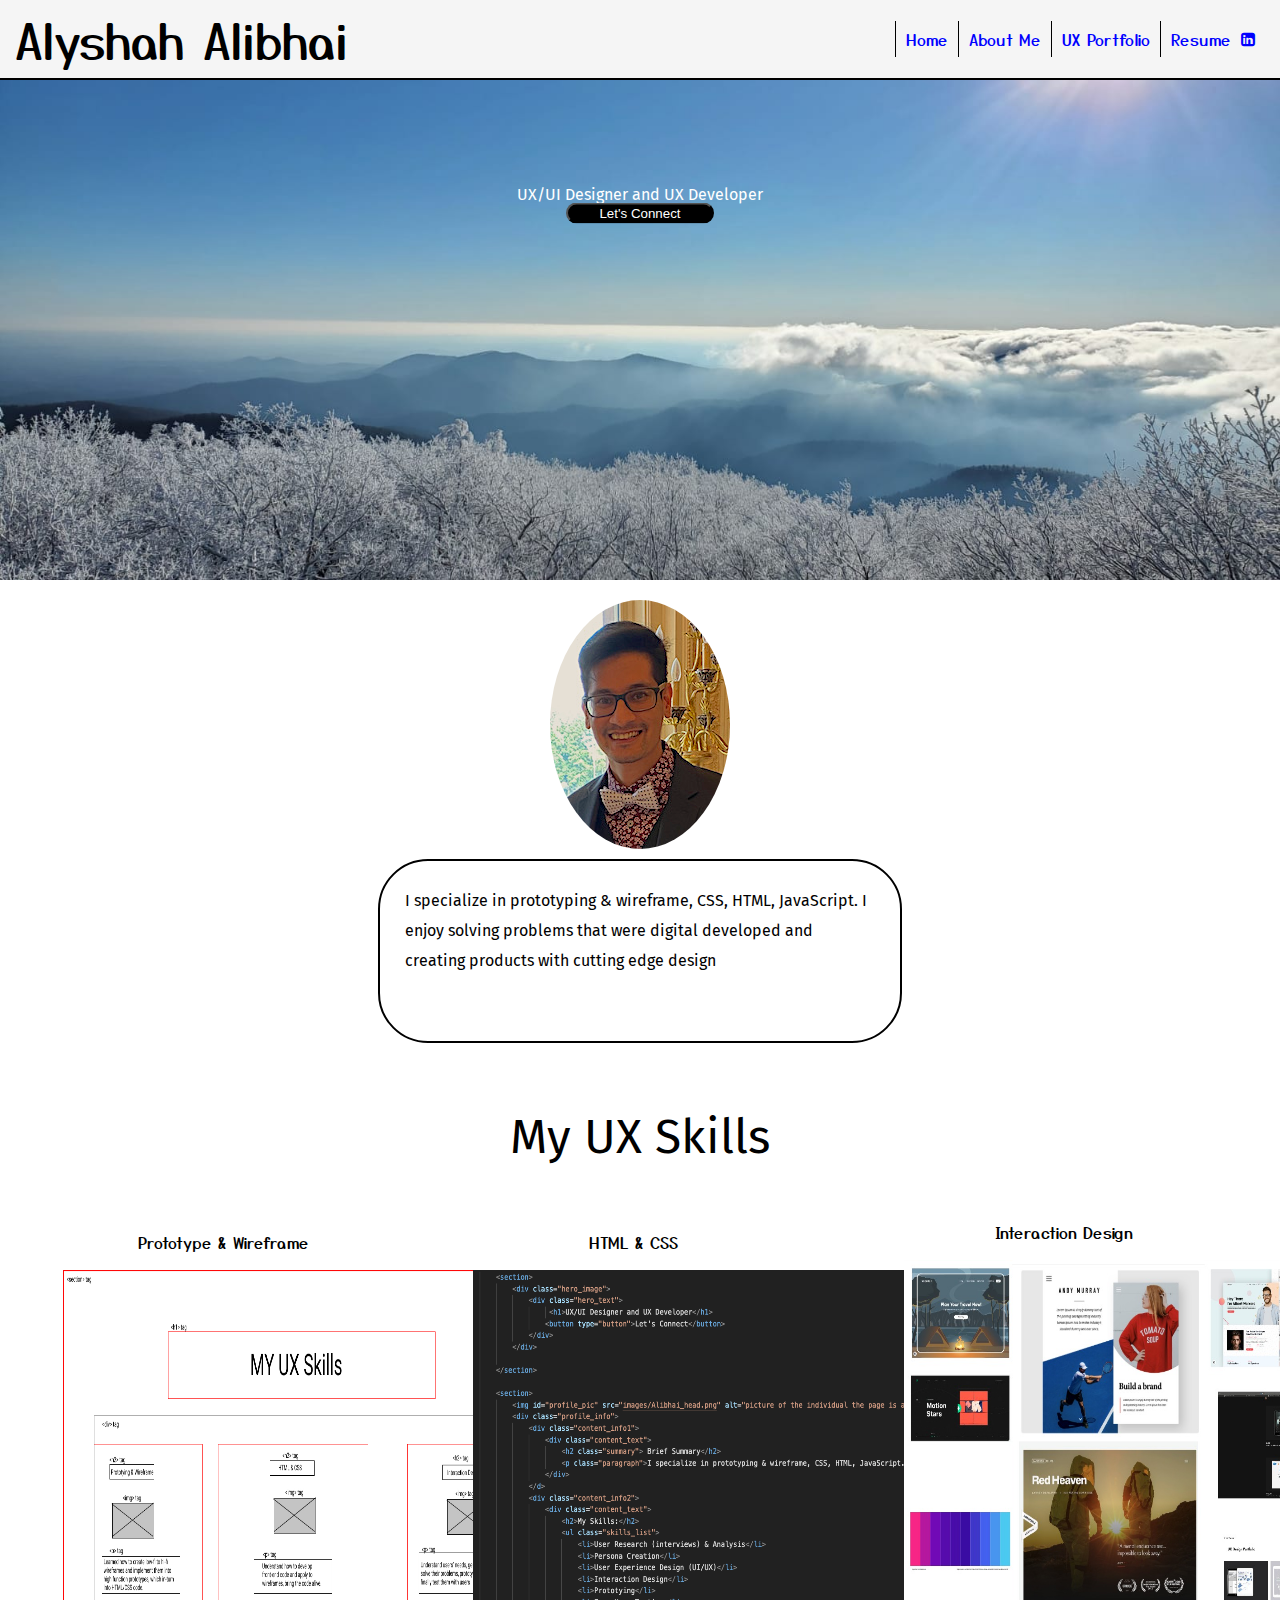
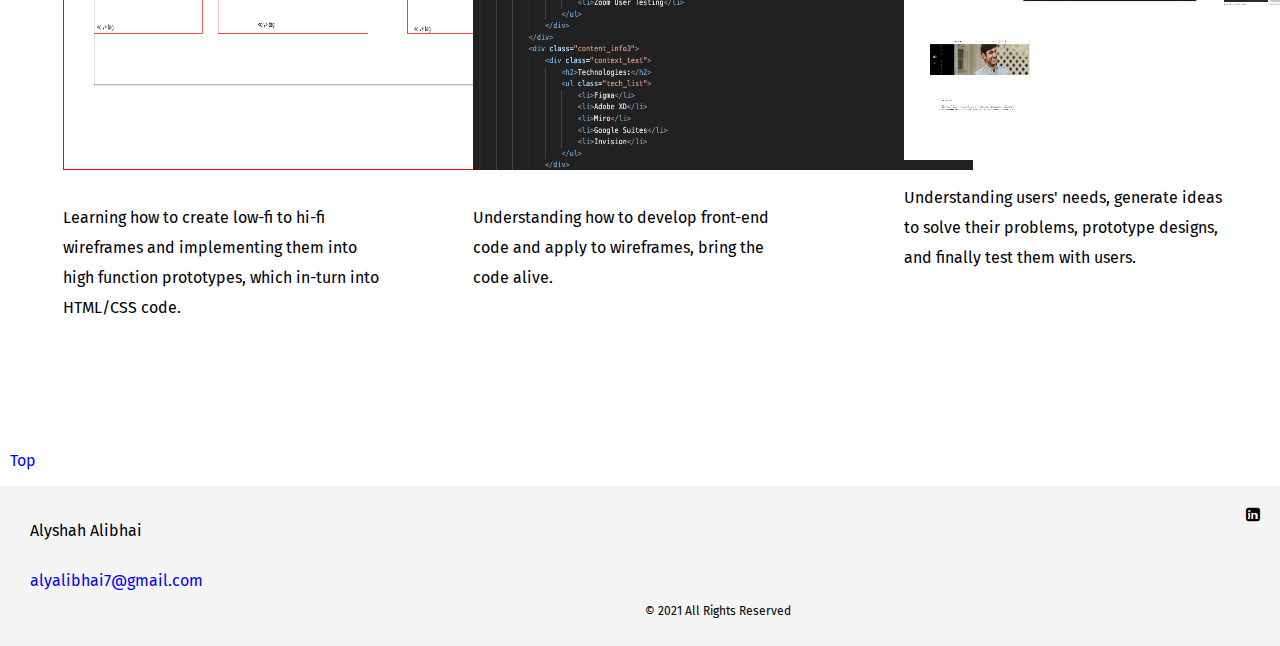
<file: index.html>
<!DOCTYPE html>
<html lang="en">
<head>
    <meta charset="UTF-8">
    <meta name="viewport" content="width=device-width, initial-scale=1.0">
    <title>Alyshah Alibhai UX Portfolio</title>
    <link rel="stylesheet" type="text/css" href="css/reset.css">
    <link rel="preconnect" href="https://fonts.gstatic.com">
    <link href="https://fonts.googleapis.com/css2?family=Yusei+Magic&display=swap" rel="stylesheet">
    <link rel="preconnect" href="https://fonts.gstatic.com">
    <link href="https://fonts.googleapis.com/css2?family=Fira+Sans&display=swap" rel="stylesheet">
    <link rel="stylesheet" href="https://cdnjs.cloudflare.com/ajax/libs/font-awesome/4.7.0/css/font-awesome.min.css">
    <link rel="stylesheet" type="text/css" href="css/style.css">
    <script src="https://ajax.googleapis.com/ajax/libs/jquery/3.5.1/jquery.min.js"></script>

</head>
<body>

<a name="#top"></a>
    <!-- nav bar for HW17-->
    <nav class="nav">
        <div class="nav_item1">Alyshah Alibhai</div>
        <div class="nav_item">
            <a href="#">Home</a>
        </div>
        <div class="nav_item">
            <a href="#about" >About Me</a>
        </div>
        <div class="nav_item">
           <!-- <a href="../UX_UI_HW_19/portfolio/mywork.html"> UX Portfolio</a> -->
            <a href="https://aalibhai1.github.io/UX_UI_HW_20/">UX Portfolio</a>
        </div>
        <div class="nav_item">
            <a href="../UX_UI_HW_19/resume/resume.html">Resume</a>
        </div>
        <a href="https://www.linkedin.com/in/alyshah-alibhai-istqb-ctfl-06859134/">
            <i class="fa fa-linkedin-square"></i>
            </a>
        </nav>

<!-- hero image-->
        <section>
            <div class="hero_image">
                <div class="hero_text">
                     <h1>UX/UI Designer and UX Developer</h1>
                    <button type="button">Let's Connect</button>
                </div>
            </div>
    
        </section>

<!-- profile picture with summary-->   
   
        <section>
            <img id="profile_pic" src="img/Alibhai_head.png" alt="picture of the individual the page is about"/>
            <div class="profile_info">
                <div class="content_info1">
                    <div class="content_text">
                       <!-- <h2 class="summary"> Brief Summary</h2> -->
                        <p class="paragraph">I specialize in prototyping & wireframe, CSS, HTML, JavaScript. I enjoy solving problems that were digital developed and creating products with cutting edge design</p>
                    </div>
                </div>
            </section>

<!-- My skills section-->
<section class="mySkill">
    <div id="about"></div>  <!--related to smooth scrolling-->
    <h1>My UX Skills</h1>
    <div class="flexContainer">
        <div class="flex_child1">
            <h2>Prototype & Wireframe</h2>
            <img id="my_skills" src="img/My Skills.jpg" alt="wireframe of my UX skills"/>
            <p>Learning how to create low-fi to hi-fi wireframes and implementing them into high function prototypes, which in-turn into HTML/CSS code.</p>
        </div>
        <div class="flex_child2">
            <h2>HTML & CSS</h2>
            <img id="code" src="img/Screen Shot 2021-01-28 at 2.50.42 PM.png" alt="showing an example of an code"/>
            <p>Understanding how to develop front-end code and apply to wireframes, bring the code alive.</p>
        </div>
        <div class="flex_child3">
           <h2>Interaction Design</h2>
           <img id="interaction_design"src="img/Moodboard-portfolio - New frame.jpg" alt="images that inspired to create work"/>
           <p>Understanding users' needs, generate ideas to solve their problems, prototype designs, and finally test them with users.</p>
        </div>
    </div>
</section>
<div id="about"></div>  

<p><a href="#top">Top</a></p>


<!--Footer section-->
            <footer>
                <div class="footer_name">
                <p>Alyshah Alibhai</p>
                <p><a href="mailto:alyalibhai7@gmail.com">alyalibhai7@gmail.com</a></p>
                </div>
        
                <p class="copyright">© 2021 All Rights Reserved</p>
                <i class="fa fa-linkedin-square"></i>
            </footer>
    
</body>
<script src="js/index.js"></script>
</html>
</file>
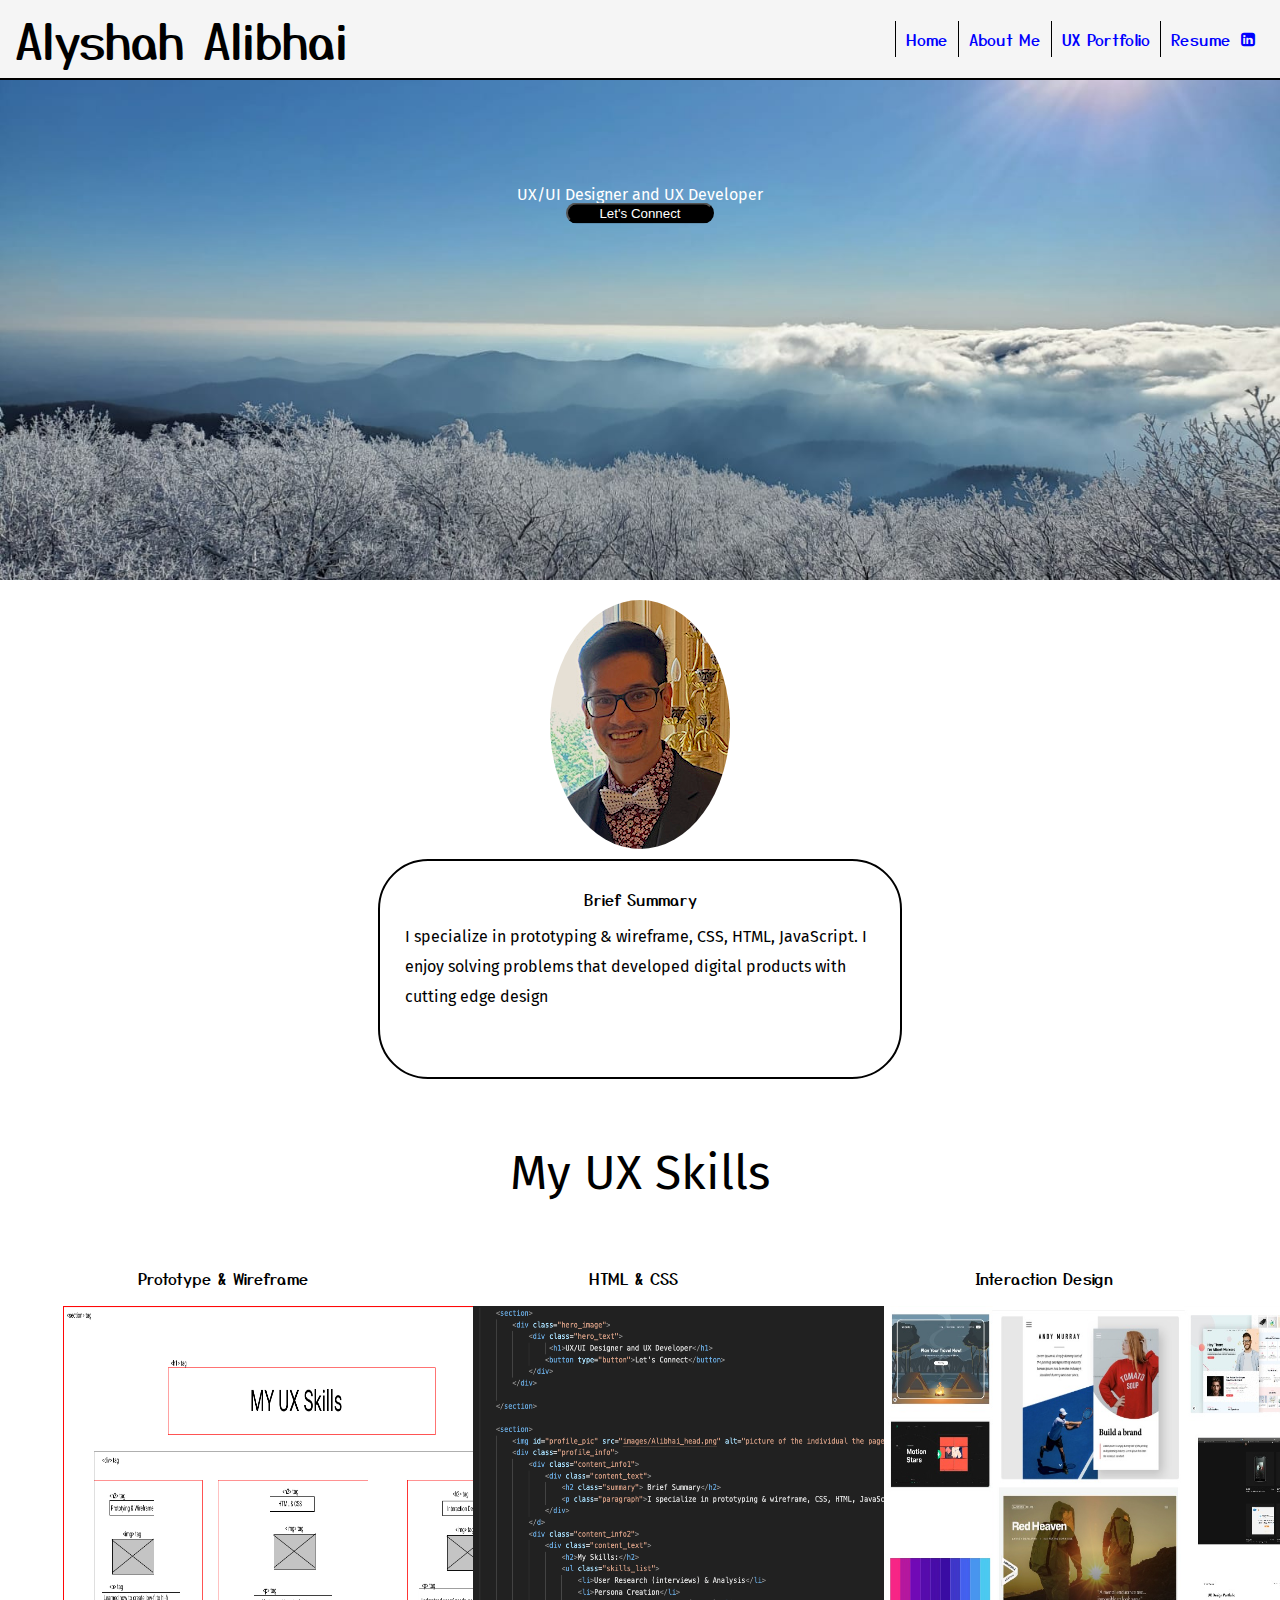
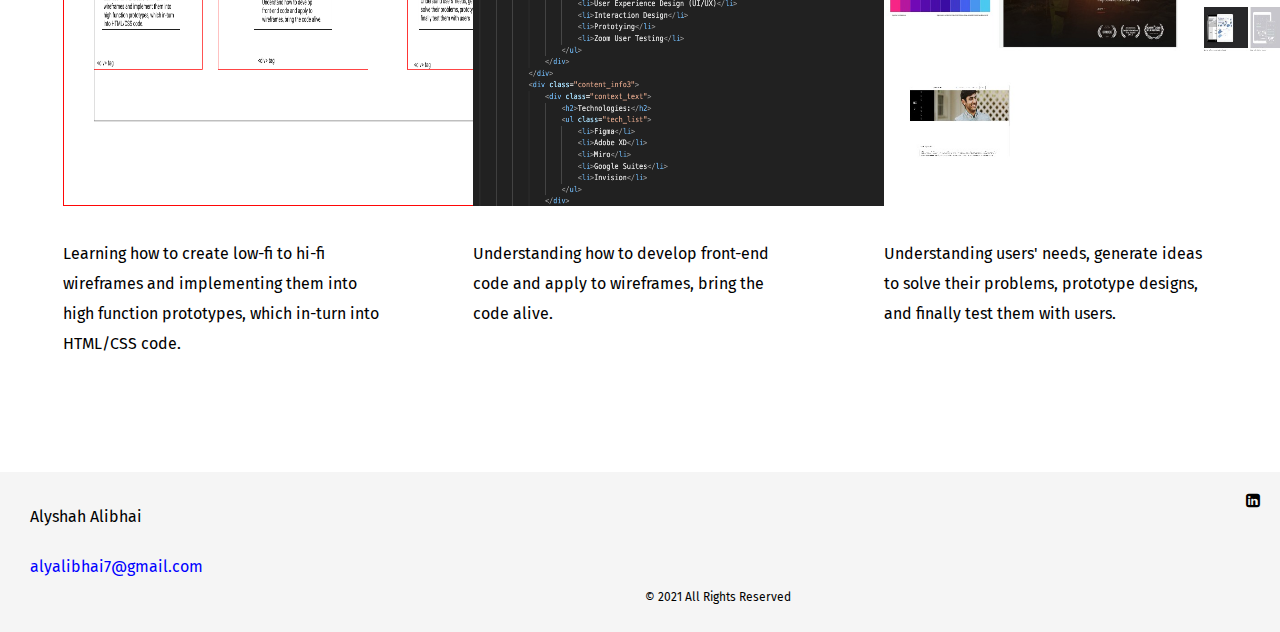
<file: home.html>
<!DOCTYPE html>
<html lang="en">
<head>
    <meta charset="UTF-8">
    <meta name="viewport" content="width=device-width, initial-scale=1.0">
    <title>Alyshah Alibhai UX Portfolio</title>
    <link rel="stylesheet" type="text/css" href="css/reset.css">
    <link rel="preconnect" href="https://fonts.gstatic.com">
    <link href="https://fonts.googleapis.com/css2?family=Yusei+Magic&display=swap" rel="stylesheet">
    <link rel="preconnect" href="https://fonts.gstatic.com">
    <link href="https://fonts.googleapis.com/css2?family=Fira+Sans&display=swap" rel="stylesheet">
    <link rel="stylesheet" href="https://cdnjs.cloudflare.com/ajax/libs/font-awesome/4.7.0/css/font-awesome.min.css">
    <link rel="stylesheet" type="text/css" href="css/style.css">
    <script src="https://ajax.googleapis.com/ajax/libs/jquery/3.5.1/jquery.min.js"></script>

</head>
<body>
    <!-- nav bar for HW17-->
    <nav class="nav">
        <div class="nav_item1">Alyshah Alibhai</div>
        <div class="nav_item">
            <a href="../UX_UI_HW_19/home.html">Home</a>
        </div>
        <div class="nav_item">About Me</div>
        <div class="nav_item">
            <a href="../UX_UI_HW_19/portfolio/mywork.html"> UX Portfolio</a>
        </div>
        <div class="nav_item">Resume</div>
        <a href="https://www.linkedin.com/in/alyshah-alibhai-istqb-ctfl-06859134/">
            <i class="fa fa-linkedin-square"></i>
            </a>
        </nav>

<!-- hero image-->
        <section>
            <div class="hero_image">
                <div class="hero_text">
                     <h1>UX/UI Designer and UX Developer</h1>
                    <button type="button">Let's Connect</button>
                </div>
            </div>
    
        </section>

<!-- profile picture with summary-->        
        <section>
            <img id="profile_pic" src="img/Alibhai_head.png" alt="picture of the individual the page is about"/>
            <div class="profile_info">
                <div class="content_info1">
                    <div class="content_text">
                        <h2 class="summary"> Brief Summary</h2>
                        <p class="paragraph">I specialize in prototyping & wireframe, CSS, HTML, JavaScript. I enjoy solving problems that developed digital products with cutting edge design</p>
                    </div>
                </div>
            </section>

<!-- My skills section-->
<section class="mySkill">
    <h1>My UX Skills</h1>
    <div class="flexContainer">
        <div class="flex_child1">
            <h2>Prototype & Wireframe</h2>
            <img id="my_skills" src="img/My Skills.jpg" alt="wireframe of my UX skills"/>
            <p>Learning how to create low-fi to hi-fi wireframes and implementing them into high function prototypes, which in-turn into HTML/CSS code.</p>
        </div>
        <div class="flex_child2">
            <h2>HTML & CSS</h2>
            <img id="code" src="img/Screen Shot 2021-01-28 at 2.50.42 PM.png" alt="showing an example of an code"/>
            <p>Understanding how to develop front-end code and apply to wireframes, bring the code alive.</p>
        </div>
        <div class="flex_child2">
           <h2>Interaction Design</h2>
           <img id="interaction_design"src="img/Moodboard-portfolio - New frame.jpg" alt="images that inspired to create work"/>
           <p>Understanding users' needs, generate ideas to solve their problems, prototype designs, and finally test them with users.</p>
        </div>
    </div>
</section>


<!--Footer section-->
            <footer>
                <div class="footer_name">
                <p>Alyshah Alibhai</p>
                <p><a href="mailto:alyalibhai7@gmail.com">alyalibhai7@gmail.com</a></p>
                </div>
        
                <p class="copyright">© 2021 All Rights Reserved</p>
                <i class="fa fa-linkedin-square"></i>
            </footer>
    
</body>
<script src="js/index.js"></script>
</html>
</file>
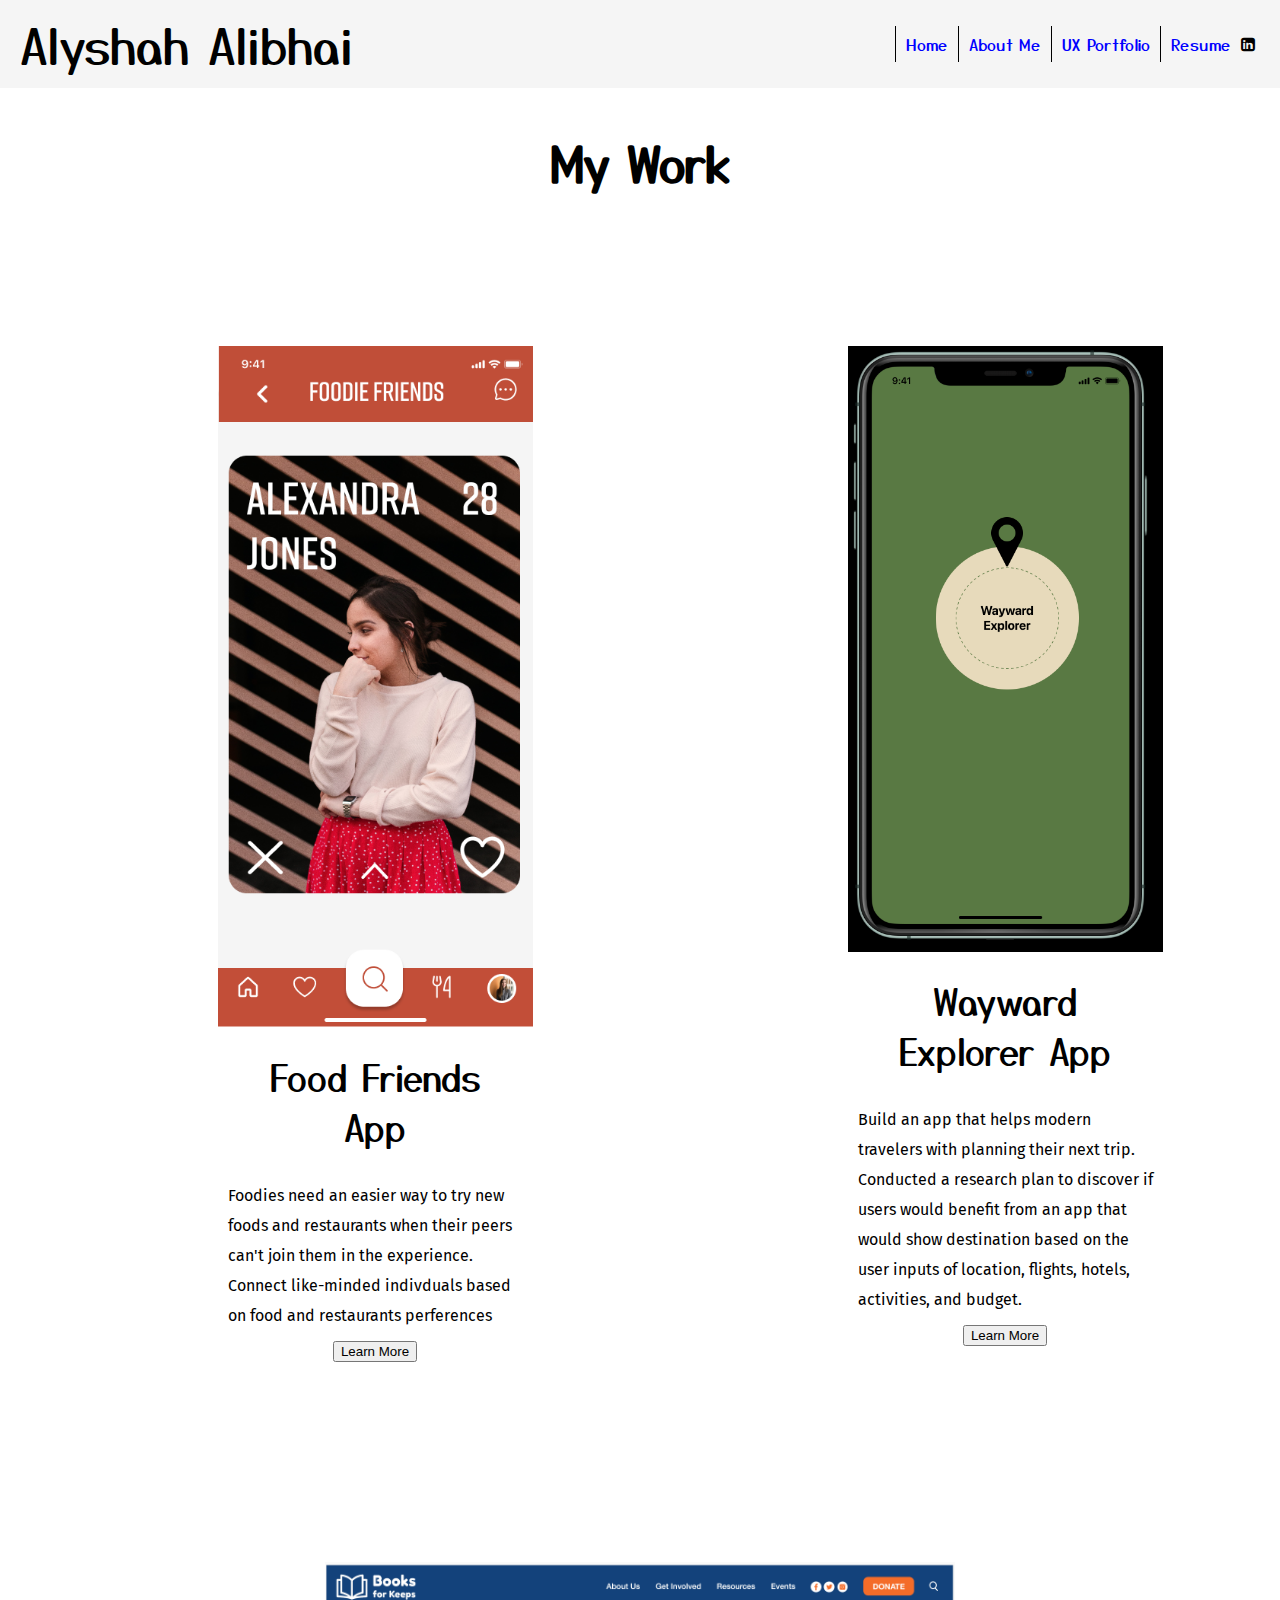
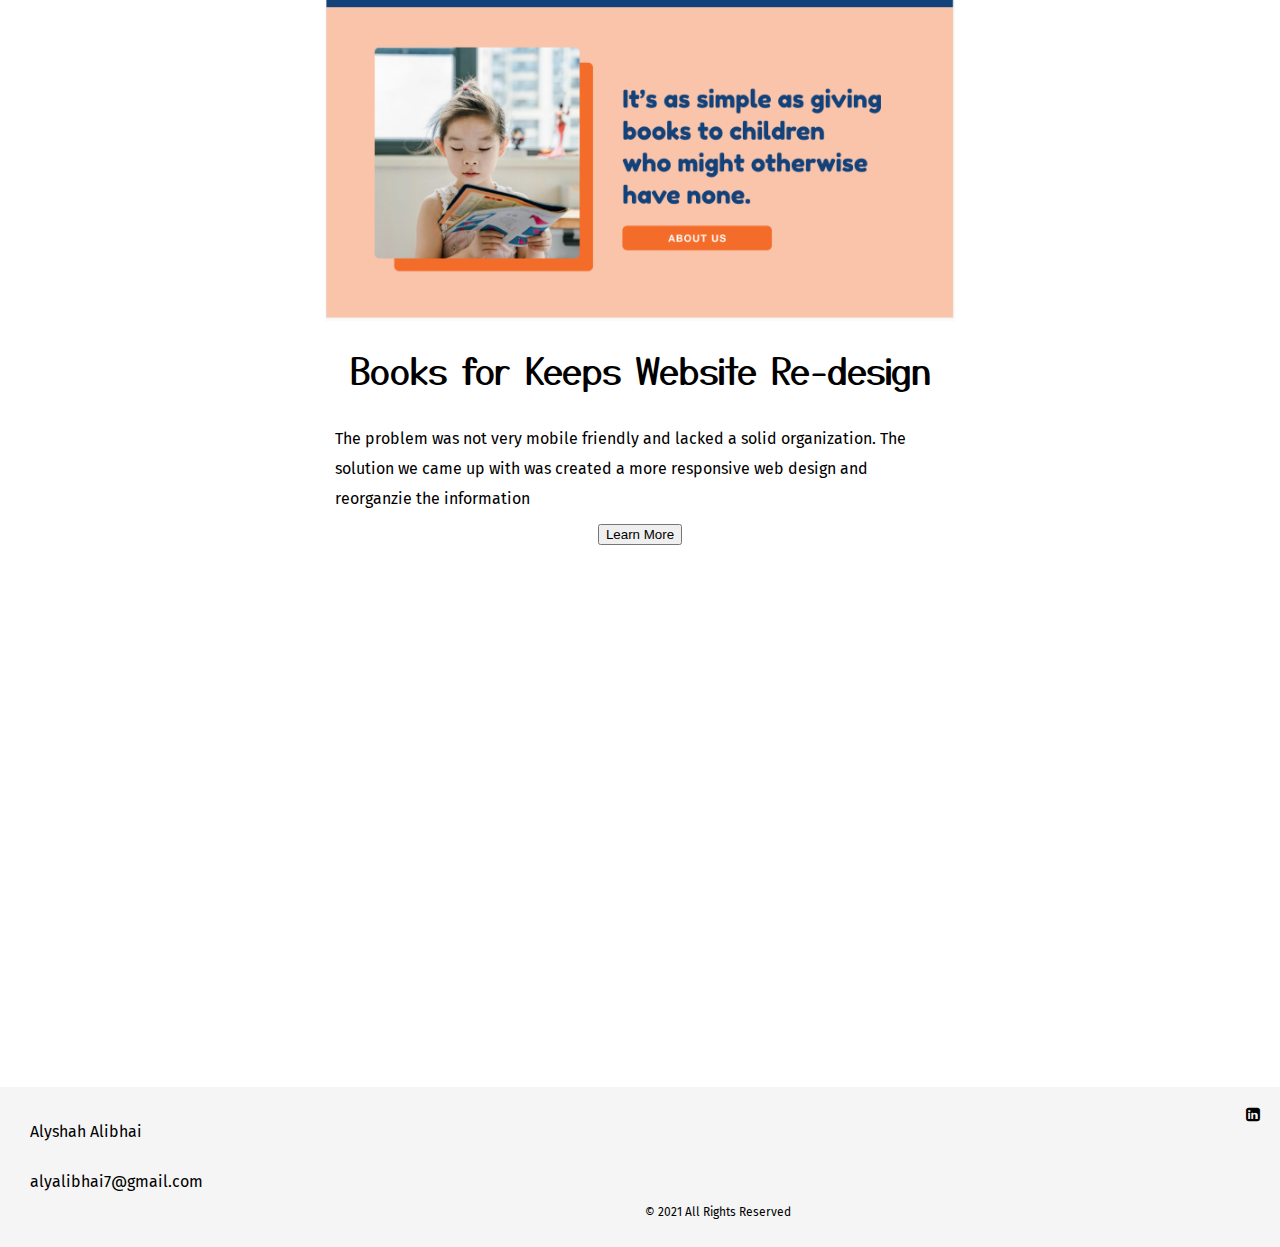
<file: portfolio/mywork.html>
<!DOCTYPE html>
<html lang="en">
<head>
    <meta charset="UTF-8">
    <meta name="viewport" content="width=device-width, initial-scale=1.0">
    <title>UX Portfolio</title>
    <link rel="stylesheet" type="text/css" href="css/reset.css">
    <link rel="preconnect" href="https://fonts.gstatic.com">
    <link href="https://fonts.googleapis.com/css2?family=Yusei+Magic&display=swap" rel="stylesheet">
    <link rel="preconnect" href="https://fonts.gstatic.com">
    <link href="https://fonts.googleapis.com/css2?family=Fira+Sans&display=swap" rel="stylesheet">
    <link rel="stylesheet" href="https://cdnjs.cloudflare.com/ajax/libs/font-awesome/4.7.0/css/font-awesome.min.css">
    <link rel="stylesheet" type="text/css" href="css/style.css">
    <script src="https://ajax.googleapis.com/ajax/libs/jquery/3.5.1/jquery.min.js"></script>
   
</head>
<body>
    <!--Add this from HW17 -->
    <nav class="nav">
        <div class="nav_item1">Alyshah Alibhai</div>
        <div class="nav_item">
            <a href="../index.html">Home</a>
        </div>
        <div class="nav_item">
            <a href="../index.html">About Me</a>
        </div>
        <div class="nav_item">
            <a href="../portfolio/mywork.html">UX Portfolio</a>
        </div>
        <div class="nav_item">
            <a href="../resume/resume.html">Resume</a>
        </div>
        <a href="https://www.linkedin.com/in/alyshah-alibhai-istqb-ctfl-06859134/">
            <i class="fa fa-linkedin-square"></i>
        </a>
        </nav>



    <!--My UX Skills section code using CSS-->
   <!-- <section class="mySkill">
        <h1>My UX Skills</h1>
        <div class="flexContainer">
            <div class="flex_child1">
                <h2>Prototype & Wireframe</h2>
                <img id="my_skills" src="img/My Skills.jpg" alt="wireframe of my UX skills"/>
                <p>Learning how to create low-fi to hi-fi wireframes and implementing them into high function prototypes, which in-turn into HTML/CSS code.</p>
            </div>
            <div class="flex_child2">
                <h2>HTML & CSS</h2>
                <img id="code" src="img/Screen Shot 2021-01-28 at 2.50.42 PM.png" alt="showing an example of an code"/>
                <p>Understanding how to develop front-end code and apply to wireframes, bring the code alive.</p>
            </div>
            <div class="flex_child2">
               <h2>Interaction Design</h2>
               <img id="interaction_design"src="img/Moodboard-portfolio - New frame.jpg" alt="images that inspired to create work"/>
               <p>Understanding users' needs, generate ideas to solve their problems, prototype designs, and finally test them with users.</p>
            </div>
        </div>
    </section>
    -->


<!--My work section code -->
    <section class="myWork">
        <h1>My Work</h1>
        <div class="workGrid">
            <div class="project_1">
                <img id="foodie_project" src="img/swiping screen.png" alt="image of a mobile device that has an application running"/>
                    <div class="project_text1">
                     <h4>Food Friends App</h4>
                    <p>Foodies need an easier way to try new foods and restaurants when their peers can't join them in the experience. Connect like-minded indivduals based on food and restaurants perferences</p>
                    <button type="button">Learn More</button>
                    </div>
            </div>
            <div class="project_2">
                <img id="travel_project" src="img/wayward_explorer_project.jpg" alt="image of a mobile device that has an application running"/>
                <div class="project_text2">
                    <h4>Wayward Explorer App</h4>
                    <p>Build an app that helps modern travelers with planning their next trip. Conducted a research plan to discover if users would benefit from an app that would show destination based on the user inputs of location, flights, hotels, activities, and budget.</p>
                    <button type="button">Learn More</button>
                </div>
            </div>
            <div class="project_3">
                <img id="nonprofit_project" src="img/booksforkeep_project.jpg" alt="a site on a web-browser showing an re-design of the an non-profit website"/>
                <div class="project_text3">
                    <h4>Books for Keeps Website Re-design</h4>
                    <p>The problem was not very mobile friendly and lacked a solid organization. The solution we came up with was created a more responsive web design and reorganzie the information</p>
                    <button type="button">Learn More</button>
                </div>
            </div>
        </div>

    </section>
    <!--add from HW17 give more a website feel-->
    <footer>
        <div class="footer_name">
        <p>Alyshah Alibhai</p>
        <p><a href="mailto:alyalibhai7@gmail.com">alyalibhai7@gmail.com</a></p>
        </div>

        <p class="copyright">© 2021 All Rights Reserved</p>
        <i class="fa fa-linkedin-square"></i>
    </footer>



</body>
<script src="../portfolio/js/index.js"></script>
</html>
</file>
<file: css/style.css>
html{
    scroll-behavior: smooth;
}

body{
    height: 100%;
    font-family: 'Fira Sans', sans-serif;
}

/* nav bar css*/
.nav{
    justify-content: space-evenly;
    align-items: center;
    display: flex;   
    background-color: whitesmoke;
    text-align: right;
    font-family: 'Yusei Magic', sans-serif;
    padding: 15px;
    border-bottom: 2px solid black;
    
}

.nav_item{
    background-color:whitesmoke;
    border-left: 1px solid black;
    padding: 10px;
    color: blue;
    

}

.nav_item1{
    text-align: left;
    flex-grow: 1;
    font-size: 48px;

}


 .fa{
     padding-right: 10px;
     margin-top: 10px;
     padding-bottom: 2px;
     margin-bottom: 8px;
    }

 a{
     text-decoration: unset;
     color: blue;
 }

 .about{
     cursor: pointer;
 }



 /* hero image css */
 .hero_image{
    background-image: url("../img/blood_mountain.jpeg");
    height: 500px;
    background-position: center;
    background-repeat: no-repeat;
    background-size: cover;
    position: relative;
}

.hero_text{
    text-align: center;
    position: absolute;
    top: 25%;
    left: 50%;
    transform: translate(-50%,-50%);
    color: white;
}

button{
   background-color: black;
   border-radius: 20px;
   color: white;
   margin-right: 10;
   height: 2%;
   width: 60%;
   
}

/* profile picture with summary*/
#profile_pic{
    display: block;
    margin-left: auto;
    margin-right: auto;
    max-width: 100%;
    border-radius: 50%;
    height: auto;
    margin-top: 10px;
    padding: 10px;
    
 }
 .profile_info{
      
        padding: 10px;
        display: flex;
        height: 60%;
        width: 500px;
        flex-direction: column;
        margin: 0 auto;
        border: 2px solid black;
        border-radius: 50px;
      
       
 }
 
 .content_info1{
     height: 100%;
     width: 100%;
     display: flex;
     align-items: flex-end;
     margin-bottom: 20px;
     background-repeat: no-repeat;
     background-position: center;
    
     
     
 }
  
 .content_text{
     margin-bottom: 10px;
     padding: 10px;
     
 }
 
 .summary{
     text-align: center;
     text-decoration: unset;
  }

.paragraph {
    margin-bottom: 10px;
    padding: 5px;
}

/* My Skills section*/
.mySkill h1{
    text-align: center;
    font-size: 48px;
    padding: 20px;
    margin-top: 50px;
}

.flexContainer{
    display: flex;
    flex-direction: row;
    justify-content: space-between;
    padding-bottom: 10px;
    margin-bottom: 60px;
    margin-left: 10px;
    margin-right: 1%;
    padding: 1%;
    

}

h2{
    text-align: center;
    padding: 10px;
    font-weight: 500;
    
    position: relative;
    font-family: 'Yusei Magic', sans-serif;
    
}

h4 {
    text-align: center;
    font-size: 36px;
    padding: 10px;
    margin: 10px;
    line-height: 50px;
   
    font-family: 'Yusei Magic', sans-serif;
}

p{
    padding: 10px;
    font-family: 'Fira Sans', sans-serif;
    line-height: 30px;
}


.flex_child1{
    width: 25%;
    padding: 10px;
    margin: 20px;
    flex-grow: 1;
    padding-right: 20px;
}

.flex_child1 p{
    margin-top: 10px;
    padding: 10px;
}

#my_skills{
    height: 500px;
    width: 500px;
    padding: 10px;
}

.flex_child2{
    width: 25%;
    padding: 10px;
  margin: 20px;
    flex-grow: 1;
    padding-right: 20px;
}

.flex_child2 p{
    margin-top: 10px;
    padding: 10px;
    flex-grow: 1;
}


#code{
    height: 500px;
    width: 500px;
    padding: 10px
}

.flex_child3{
    width: 25%;
    padding: 20px;
    margin-left: 30px;
    flex-grow: 1;
    
    
}

.flex_child2 p{
    margin-top: 10px;
    padding: 10px;
    
}


#interaction_design{
    height: 500px;
    width: 500px;
    padding: 10px;
}



/* footer */
footer{
    text-align: center;
    padding: 3px;
    background-color: whitesmoke;
    color: black;
    display: flex;
    justify-content: space-between;
    padding: 10px;
    align-items: flex-start;
}

footer .fa{
    flex-grow: 1;
    text-align: right;
    color: black;
   
}

footer p{
    text-align: left;

}

.copyright{
    align-items: baseline;
    text-align: center;
    flex-grow: 2;
    font-size: 12px;
    padding-top: 100px;
    padding-left: 200px;
}



.footer_name{
    padding: 10px;
    display: flex;
    flex-direction: column;
}

/* add media queries */

@media only screen and (mad-width: 600px){


    .workGrid {
        grid-template-rows: 300px 300px 300px;
        grid-template-columns: 1fr;
        grid-template-areas: 
        "project_1"
        "project_2"
        "project_3"
        ;
    }
}
</file>
<file: portfolio/css/style.css>
body {
    font-family: 'Fira Sans', sans-serif;
}

h1{
    text-align: center;
    font-weight: 700;
    font-size: 48px;
    font-family: 'Yusei Magic', sans-serif;
    margin-bottom: 50px;
    padding-top: 50px;
}

h2{
    text-align: center;
    padding: 10px;
    font-weight: 500;
    
    position: relative;
    font-family: 'Yusei Magic', sans-serif;
    
}

h4 {
    text-align: center;
    font-size: 36px;
    padding: 10px;
    margin: 10px;
    line-height: 50px;
    
    font-family: 'Yusei Magic', sans-serif;
}

p{
    padding: 10px;
    font-family: 'Fira Sans', sans-serif;
    line-height: 30px;
}

/*add nav bar to page*/
.nav{
    justify-content: space-evenly;
    align-items: center;
    display: flex;   
    background-color: whitesmoke;
    text-align: right;
    font-family: 'Yusei Magic', sans-serif;
    padding: 15px;
   
}

.nav_item{
    background-color: whitesmoke;
    border-left: 1px solid black;
    padding: 10px;
    color: blue;
    
    

}

.nav_item1{
    text-align: left;
    flex-grow: 1;
    padding: 5px;
    font-size: 48px;


}


 .fa{
     padding-right: 10px;
     margin-top: 9px;
     padding-bottom: 2px;
     margin-bottom: 8px;
     
 }

 a{
     text-decoration: unset;
     color: unset;
 }



 /* My UX Skills section code using CSS 
.flexContainer{
    display: flex;
    flex-direction: row;
    justify-content: space-between;
    padding: 1px;
    margin: 10px;
    

}

h2{
    text-align: center;
    padding: 10px;
    font-weight: 500;
    text-decoration: underline;
    position: relative;
    font-family: 'Yusei Magic', sans-serif;
    
}

h4 {
    text-align: center;
    font-size: 36px;
    padding: 10px;
    margin: 10px;
    line-height: 50px;
    text-decoration: underline;
    font-family: 'Yusei Magic', sans-serif;
}

p{
    padding: 10px;
    font-family: 'Fira Sans', sans-serif;
    line-height: 30px;
}


.flex_child1{
    width: 33%;
    padding: 10px;
    margin: 10px;
    flex-grow: 1;
}

.flex_child1 p{
    margin-top: 10px;
    padding: 10px;
}

#my_skills{
    height: 500px;
    width: 500px;
    padding: 10px;
}

.flex_child2{
    width: 33%;
    padding: 10px;
    margin: 10px;
    flex-grow: 1;
}

.flex_child2 p{
    margin-top: 10px;
    padding: 10px;
    flex-grow: 1;
}


#code{
    height: 500px;
    width: 500px;
    padding: 10px
}

.flex_child3{
    width: 33%;
    padding: 10px;
    margin: 10px;
    flex-grow: 1;
}

.flex_child2 p{
    margin-top: 10px;
    padding: 10px;
    
}


#interaction_design{
    height: 500px;
    width: 500px;
    padding: 10px;
}
*/

/* add my work section code using css */

.workGrid{
    display: grid;
    padding: 10px;
    justify-items: center;
    grid-template-columns: 1fr 1fr;
    grid-template-rows: 1fr 1fr;
    grid-template-areas: 
    "project_1 project_2"
    "project_3 project_3"
    ; 
    
}

.workGrid img{
    width: 100%;
}
.project_1{
    grid-area: project_1;
    padding-left: 100px;
    margin: 100px;
    width: 50%;
}

.project_2{
    grid-area: project_2;
    padding-left: 100px;
    width: 50%;
    margin-top: 100px;
}


.project_3{
    grid-area: project_3;
    
    width: 50%;
    padding-top: 100px;
}

button{
    margin: 0 auto;
    display: block;
}

/* add footer from HW17*/
footer{
    text-align: center;
    padding: 3px;
    background-color: whitesmoke;
    color: black;
    display: flex;
    justify-content: space-between;
    padding: 10px;
    align-items: flex-start;
}

footer .fa{
    flex-grow: 1;
    text-align: right;
    color: black;
   
}

footer p{
    text-align: left;

}

.copyright{
    align-items: baseline;
    text-align: center;
    flex-grow: 2;
    font-size: 12px;
    padding-top: 100px;
    padding-left: 200px;
}



.footer_name{
    padding: 10px;
    display: flex;
    flex-direction: column;

    
}

/* add media queries */

@media only screen and (mad-width: 600px){


    .workGrid {
        grid-template-rows: 300px 300px 300px;
        grid-template-columns: 1fr;
        grid-template-areas: 
        "project_1"
        "project_2"
        "project_3"
        ;
    }
}
</file>
